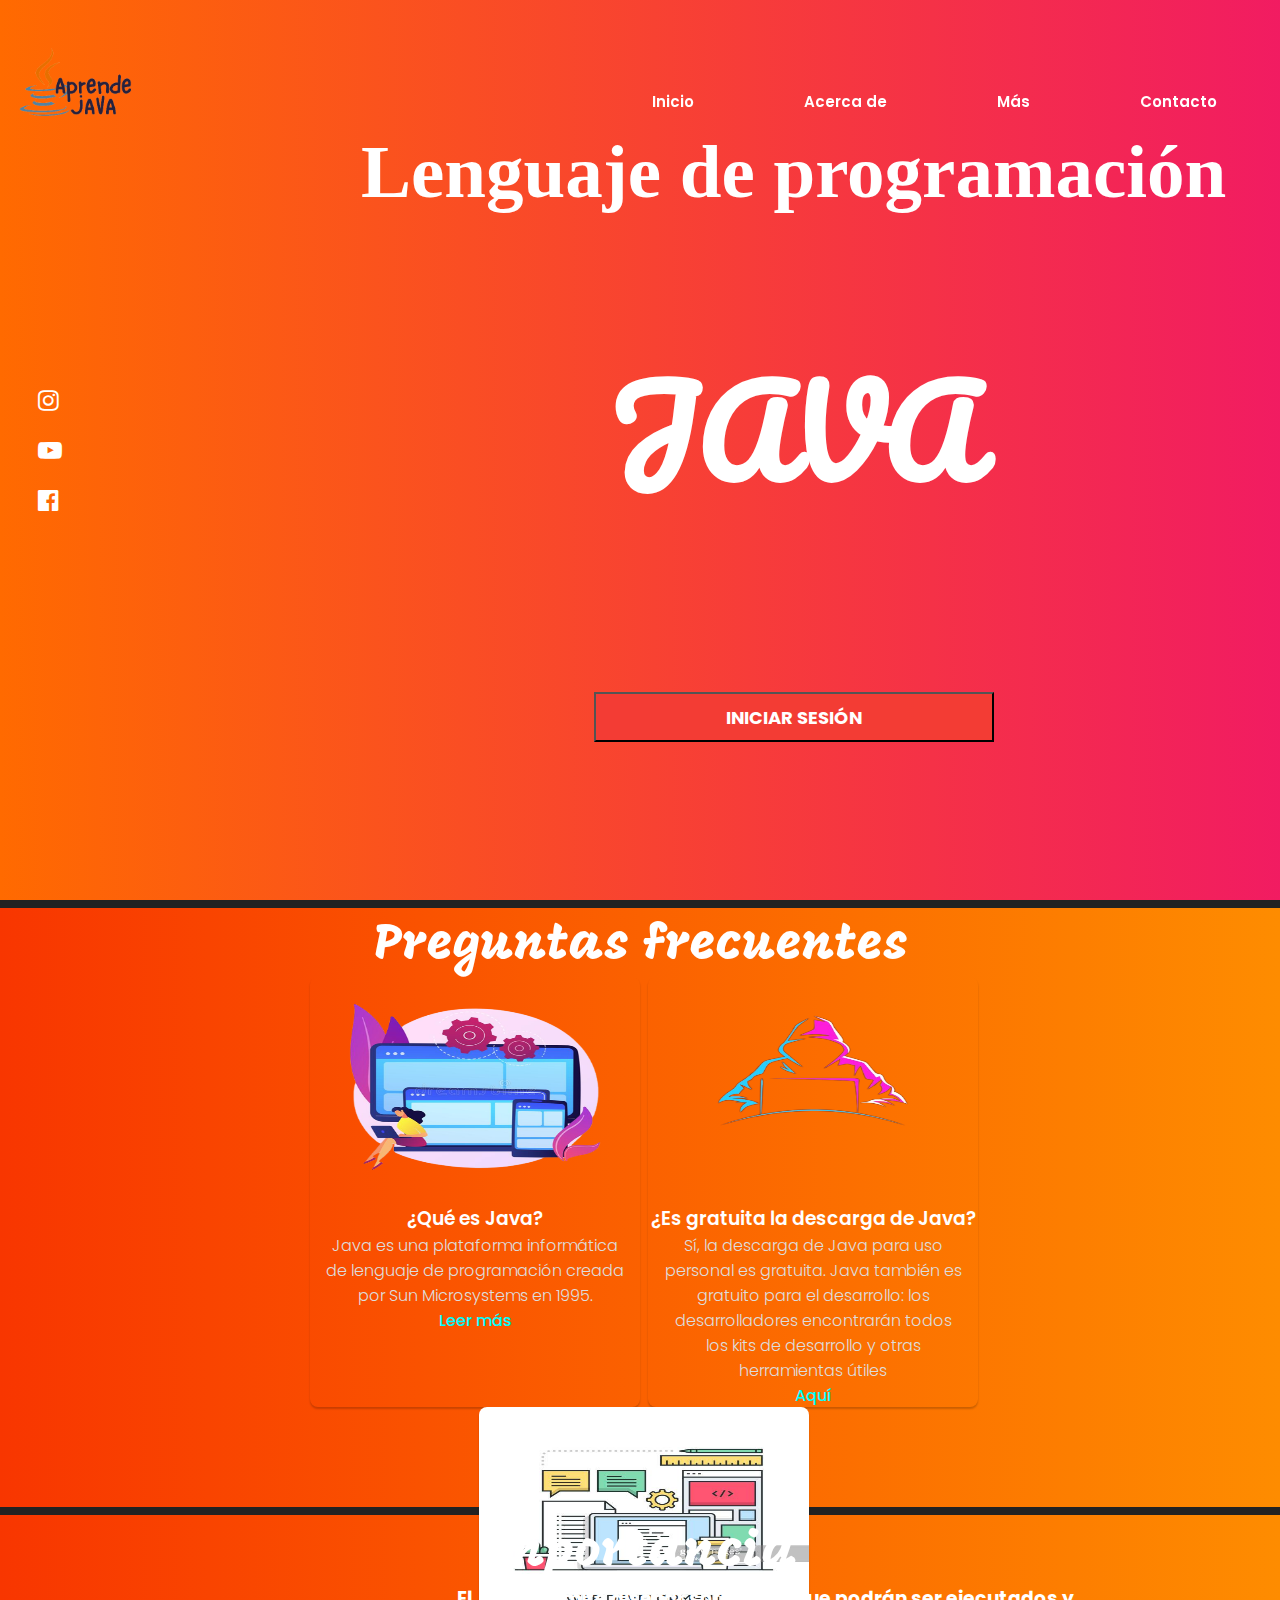
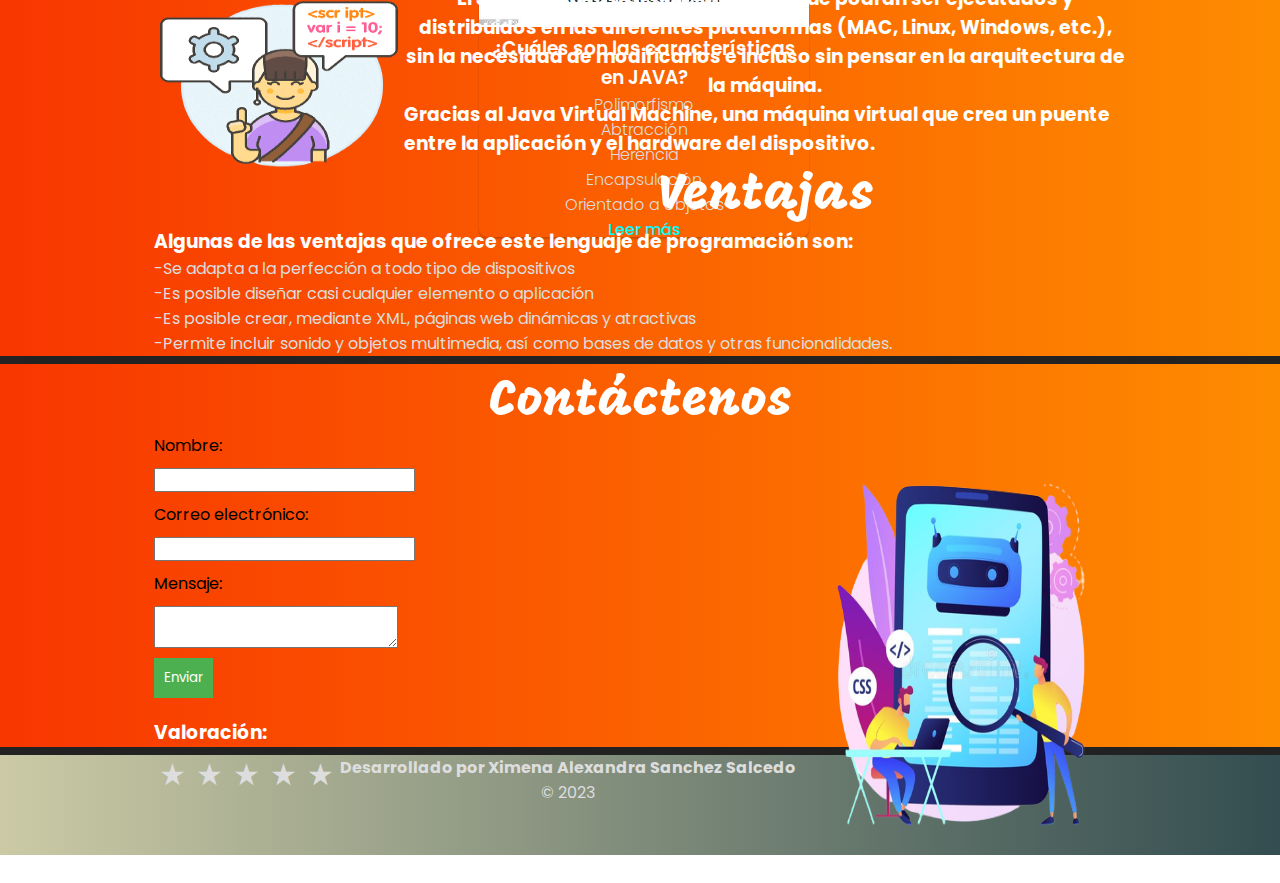
<file: index.html>
<!DOCTYPE html>
<html lang="es">
<head>
    <meta charset="UTF-8">
    <meta http-equiv="X-UA-Compatible" content="IE=edge">
    <meta name="viewport" content="width=device-width, initial-scale=1.0">
    <link rel="stylesheet" href="style.css">
    <title>Java</title>
    <link rel="stylesheet" href="https://cdnjs.cloudflare.com/ajax/libs/font-awesome/4.7.0/css/font-awesome.min.css">
    <!--GOOGLE FONTS LINKS-->
    <link rel="preconnect" href="https://fonts.googleapis.com">
<link rel="preconnect" href="https://fonts.gstatic.com" crossorigin>
<link href="https://fonts.googleapis.com/css2?family=Chewy&family=Hachi+Maru+Pop&family=Mogra&family=Pacifico&family=Poppins:wght@300;500;600&display=swap" rel="stylesheet">
    <link rel="shortcut icon" href="img/icono_java.ico">
</head>
<body>
    <header id="Inicio">
        <!--NAV-->
        <div class="logo"><img width="170px" src="img/Logo.png" alt=""></div>
                <ul class="navlist">
                    <li><a href="#">Inicio</a></li>
                    <li><a href="#">Acerca de</a></li>
                    <li><a href="#">Más</a></li>
                    <li><a href="#">Contacto</a></li>
                </ul>
                    <i class="fa fa-bars" aria-hidden="true" id="menu-icon"></i>     
    </header>
    <section class="presentacion">
        <div class="presentacion-texto">
            <h1>Lenguaje de programación </h1>
        </div>
        <center><h2>JAVA</h2></center>
        <center><a href="http://127.0.0.1:5500/form.html" target="_blank"><button type="submit" class="boton"><b>Iniciar sesión</b></button></a></center>
    </section>
    <div class="iconos">
        <a href="https://www.instagram.com/eduladdr/"target="_blank"><i class="fa fa-instagram" aria-hidden="true"></i></a>
        <a href="https://www.youtube.com/watch?v=vkQNii_XxtU&t=594s"target="_blank"><i class="fa fa-youtube-play" aria-hidden="true"></i></a>
        <a href="https://web.facebook.com/caminodejava/?_rdc=1&_rdr"target="_blank"><i class="fa fa-facebook-official" aria-hidden="true"></i></a>
    </div>
    <section id="Acerca de">
        <center><b><h1 class="titulo">Preguntas frecuentes</h1></b></center>
        <div class="contenedor">
            <div class="card">
                <img src="img/ufg.png" alt="">
                <h3>¿Qué es Java?</h3>
                <p>Java es una plataforma informática de lenguaje de programación creada por Sun Microsystems en 1995.</p>
                <a href="https://www.java.com/es/download/help/whatis_java.html" target="_blank">Leer más</a>
            </div>
            <div class="card">
                <img src="img/ufgb.png" alt="">
                <h3>¿Es gratuita la descarga de Java?</h3>
                <p>Sí, la descarga de Java para uso personal es gratuita.
                    Java también es gratuito para el desarrollo: los desarrolladores encontrarán todos los kits de desarrollo y otras herramientas útiles</p>
                <a href=" https://www.oracle.com/javadownload/." target="_blank">Aquí</a>
            </div>
            <div class="card">
                <img src="img/gettyimages-1064994280-612x612.jpg" alt="">
                <h3>¿Cuáles son las características en JAVA?</h3>
                <p>Polimorfismo</p>
                <p>Abtracción</p>
                <p>Herencia</p>
                <p>Encapsulación</p>
                <p>Orientado a objetos</p>
                <a href="https://unipython.com/las-56-preguntas-y-respuestas-mas-frecuentes-sobre-java/" target="_blank">Leer más</a>
            </div>
        </div>
    </section>
    <section id="Más">
        <center><b><h1 class="titulo">Importancia</h1></b></center>
        <img src="img/png.png"  width="250px" height="200px" align="left"><div align="center"><h3>El Java permite diseñar softwares que podrán ser ejecutados y distribuidos en las diferentes plataformas (MAC, Linux, Windows, etc.), sin la necesidad de modificarlos e incluso sin pensar en la arquitectura de la máquina.</h3></div>
        <h3>Gracias al Java Virtual Machine, una máquina virtual que crea un puente entre la aplicación y el hardware del dispositivo.</h3>
        <center><b><h1 class="titulo">Ventajas</h1></b></center>
        <h3>Algunas de las ventajas que ofrece este lenguaje de programación son:</h3>
        <p>-Se adapta a la perfección a todo tipo de dispositivos</p>
        <p>-Es posible diseñar casi cualquier elemento o aplicación</p>
        <p>-Es posible crear, mediante XML, páginas web dinámicas y atractivas</p>
        <p>-Permite incluir sonido y objetos multimedia, así como bases de datos y otras funcionalidades.</p>
    </section>
    <section id="Contacto">
        <center><b><h1 class="titulo">Contáctenos</h1></b></center>
        <img src="img/metáfora.png" style="float: right;" width="330px" height="450px">
        <form>
            <label for="name">Nombre:</label>
            <input type="text" id="name" name="name" required>
            <label for="email">Correo electrónico:</label>
            <input type="email" id="email" name="email" required>
            <label for="message">Mensaje:</label>
            <textarea id="message" name="message" required></textarea>
            <input type="submit" value="Enviar">
        </form>
    <h3>Valoración:</h3>
    <div class="rating" style="float: inline-start;">
        <input type="radio" id="star5" name="rating" value="5">
        <label for="star5"></label>
        <input type="radio" id="star4" name="rating" value="4">
        <label for="star4"></label>
        <input type="radio" id="star3" name="rating" value="3">
        <label for="star3"></label>
        <input type="radio" id="star2" name="rating" value="2">
        <label for="star2"></label>
        <input type="radio" id="star1" name="rating" value="1">
        <label for="star1"></label>
    </div>
    </section>
    <footer>
        <center>
            <p>
            <b>
                Desarrollado por Ximena Alexandra Sanchez Salcedo
            </b>
            </p>
        </center>
        <center><p>&#169; 2023</p></center>
        <br>
        <br>
    </footer>
</body>
</html>
</file>
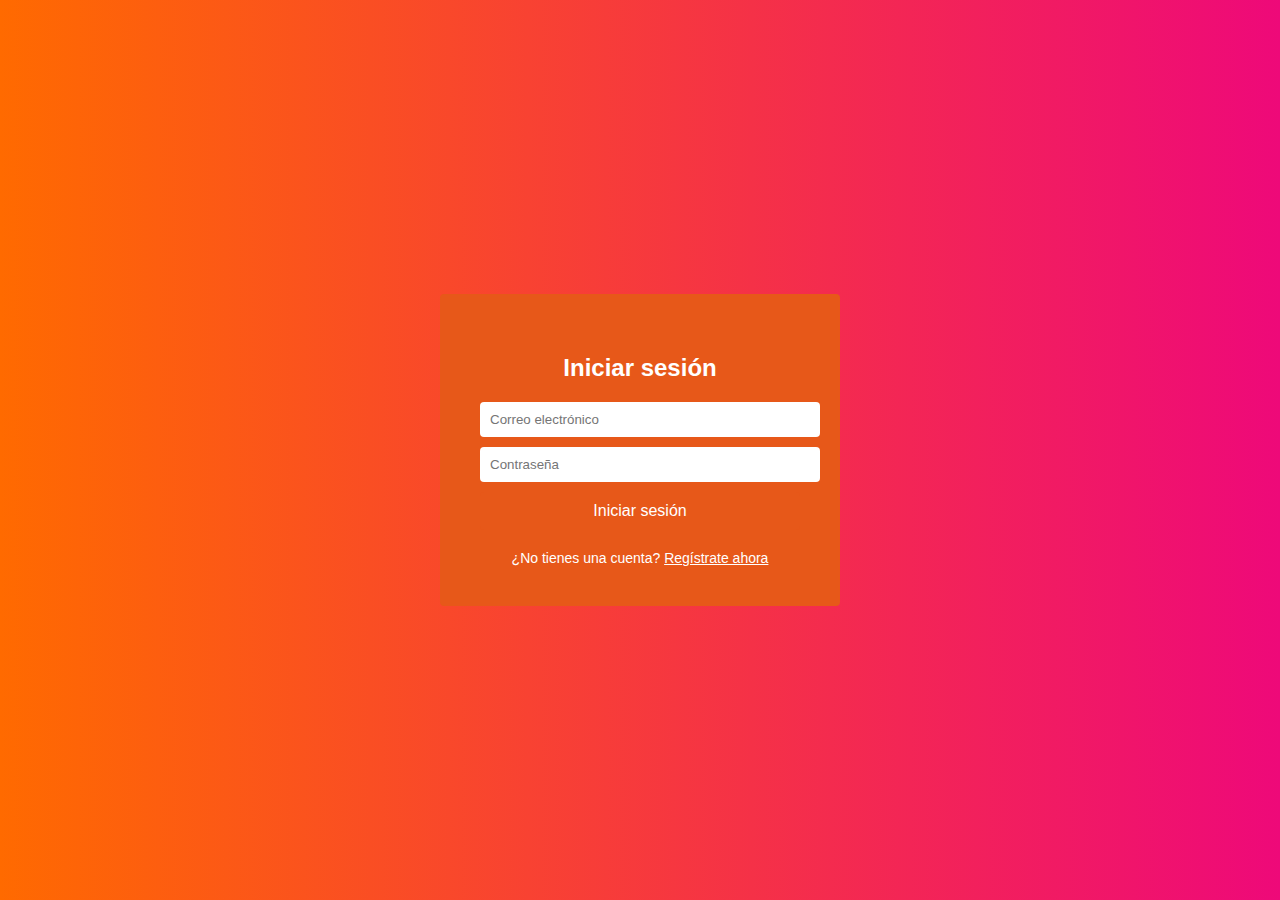
<file: form.html>
<!DOCTYPE html>
<html lang="es">
<head>
    <meta charset="UTF-8">
    <meta http-equiv="X-UA-Compatible" content="IE=edge">
    <meta name="viewport" content="width=device-width, initial-scale=1.0">
    <link rel="stylesheet" type="text/css" href="stylesform.css">
    <link rel="shortcut icon" href="/img/Black_and_White_Monochrome_Tech_Logo-removebg-preview.ico"/>
    <title>Iniciar sesión</title>
</head>
<body>
    <div class="container">
        <form class="login-form">
            <h2>Iniciar sesión</h2>
        <input type="text" placeholder="Correo electrónico" required>
        <input type="password" placeholder="Contraseña" required>
        <button type="submit">Iniciar sesión</button>
        <div class="signup-link">
            <span>¿No tienes una cuenta? <a href="#">Regístrate ahora</a></span>
        </div>
        </form>
    </div>
</body>
</html>
</file>
<file: style.css>
*{
    padding: 0;
    margin: 0;
    block-size: border-box;
    font-family: 'Poppins', sans-serif;
    list-style: none;
    text-decoration: none;

}
header{
    position: fixed;
    right: 0;
    top: 0;
    z-index: 1100;
    width: 100%;
    display: flex;
    align-items: center;
    justify-content: space-between;
    background: transparent;
}
.navlist{
    display: flex;
    justify-content: space-between;
}
.navlist a{
    color: white;
    margin-left: 60px;
    font-size: 15px;
    font-weight: 600;
    transition: all .55s ease;
    padding: 25px;
}
.navlist a :hover{
    border-bottom: 2px solid white;
    background: #FA452E;
}
.boton{
    background-color: #F33C34;
    color: white;
    position: relative;
    outline: none;
    cursor: pointer; 
    transition: 0.5s;
    height: 50px;
    width: 400px;
    font-size: 18px;
    text-transform: uppercase;
}
.boton:hover{ 
    background-color: #F43840;
}


div.logo{
	float: left;
	top: 0%;
    padding-left: 25px;
}
section{
    padding: 0 19%;
    border-bottom: 8px solid #222;
	padding-top: 50px;
	padding-bottom: 50px;
    background: #fe8c00;  /* fallback for old browsers */
background: -webkit-linear-gradient(to right, #f83600, #fe8c00);  /* Chrome 10-25, Safari 5.1-6 */
background: linear-gradient(to right, #f83600, #fe8c00); /* W3C, IE 10+/ Edge, Firefox 16+, Chrome 26+, Opera 12+, Safari 7+ */

}
.titulo{
    font-family: 'Mogra', cursive;
    font-size: 50px;
    position: center;
    color: white;
    font-weight: 100;
    padding-top: 8px;
}
.contenedor{
    width: 100%;
    max-width: 1200px;
    height: 530px;
    display: flex;
    flex-wrap: wrap;
    justify-content: center;
    margin: auto;
}
.contenedor .card{
    width: 330px;
    height: 430px;
    border-radius: 8px;
    box-shadow: 0 2px 2px rgb(0, 0, 0, 0.2);
    overflow: hidden;
    text-align: center;
    transition: all 0.25s;
    justify-content: space-between;
    margin-left: 8px;
}
.contenedor .card:hover{
    transform: translateY(-15px);
    box-shadow: rgb(0, 0, 0, 0.2);
}
.contenedor .card img{
    width: 330px;
    height: 220px;
}
.contenedor .card h3{
    font-weight: 600;
}
.contenedor .card p{
    padding: 0 1rem;
    font-size: 16px;
    font-weight: 300;
}
.contenedor .card a{
    font-weight: 500;
    text-decoration: none;
    color:aqua;
}
.presentacion{
    display: grid;
    width: 100%;
    height: 100%;
    min-height: 100vh;
    background: #ee0979;  
    background: -webkit-linear-gradient(to right, #ff6a00, #ee0979); 
    background: linear-gradient(to right, #ff6a00, #ee0979); 
    position: relative;
}
.presentacion-texto{
	display: flex;
	justify-content: center;
	align-items: center;
    padding-top: 50px;
}
.presentacion-texto h1{
    font-family: 'Chewy', cursiva;
    font-size: 80px;
    color: white;
}
h2{
    font-family: 'Pacifico', cursive;
    font-size: 120px;
    color: white;
    position: unset;
}
h3{
    font-family: 'Poppins', sans-serif;
    color: white;
}
#menu-icon{
    color: white;
    font-size: 35px;
    z-index: 10001;
    cursor: pointer;
    display: none;
    float: right;
    margin-right: 1rem;
}
.iconos{
    position: absolute;
    top: 50%;
    padding: 0 9%;
    transform: translateY(-50%);
}
.iconos i{
    display: block;
    margin: 26px 0;
    font-size: 24px;
    color: white;
    transition: all .50s ease;
}
.iconos i:hover{
    color: #DB7B18;
    transform: translateY(-5px);
}
.contact-section {
    width: 600px;
    height: 1100px;
    margin: 0 auto;
}
form {
    margin-bottom: 20px;
}

label, input, textarea {
    display: block;
    margin-bottom: 10px;
}
input[type="submit"] {
    background-color: #4CAF50;
    color: white;
    padding: 10px;
    border: none;
    cursor: pointer;
}
.rating {
    direction: rtl;
    unicode-bidi: bidi-override;
}
.rating input {
    display: none;
}
p{
    color: #ddd;
}
.rating label {
    color: #ddd;
    font-size: 30px;
    padding: 5px;
    float: right;
    cursor: pointer;
}
.rating label:before {
    content: "\2605";
}
.rating input:checked ~ label,
.rating:not(:checked) label:hover {
    color: #FFD700;
}
footer{
    background: #334d50;  /* fallback for old browsers */
background: -webkit-linear-gradient(to right, #cbcaa5, #334d50);  /* Chrome 10-25, Safari 5.1-6 */
background: linear-gradient(to right, #cbcaa5, #334d50); /* W3C, IE 10+/ Edge, Firefox 16+, Chrome 26+, Opera 12+, Safari 7+ */

}
@media(max-width: 1535px){
    header{
        padding: 13px 3%;
        transition: .2s;
    }
    .iconos{
        padding: 0 3%;
        transition: .2s;
    }
    .despalzarse-abajo{
        right: 3%;
        transition: .2s;
    }
}
@media(max-width: 1460px){
    section{
        padding: 0 12%;
        transition: .2s;
    }
}
@media(max-width: 1340px){
    .presentacion-texto h1{
        font-size: 75px;
        margin: 0 0 30px;
    }
    .presentacion-texto h2{
        margin-bottom: 25px;
    }
}
@media(max-width: 1195px){
    section{
        padding: 0 3%;
        transition: 0.2s
    }
    .presentacion-texto{
        padding-top: 115px;
    }
    .presentacion{
        height: 100%;
        gap: 1rem;
        grid-template-columns: 1fr;
    }
    .iconos{
        display: none;
    }
    .despalzarse-abajo{
        display: none;
    }
}
@media(max-width: 990px){
    #menu-icon{
        display: block;
    }
    .navlist{
        position: absolute;
        top: 100%;
        right: 0;
        width: 300px;
        height: 50vh;
        background: #DB7B18;
        display: flex;
        align-items: center;
        flex-direction: column;
        padding: 40px 20px;
        transition: all .55s ease;
    }
    .navlist a{
        margin-left: 0;
        display: flex;
        margin: 7px 0;
    }
    ul{
        position: fixed;
        width: 100%;
        height: 100vh;
        background: #DB7B18;
        top: 80px;
        left: -100%;
        text-align: center;
        transition: all .5s ease;
    }
    ul li{
        display: block;
        margin: 50px 0;
        line-height: 30px;
    }
    ul li a{
        font-size: 20px;
    }
    li a:hover, li a:active{
        background: none;
        color: #ff6a00;
    }
    #menu-icon ul{
        left: 0;
    }
    .contenedor .card{
        display: block;
        width: 350px;
    }
}
</file>
<file: stylesform.css>
body {
    font-family: Arial, sans-serif;
    color: #fff;
    display: flex;
    justify-content: center;
    align-items: center;
    height: 100vh;
    margin: 0;
    background: #ee0979;  
    background: -webkit-linear-gradient(to right, #ff6a00, #ee0979); 
    background: linear-gradient(to right, #ff6a00, #ee0979); 
}

.container {
    max-width: 400px;
    width: 100%;
    padding: 20px;
    text-align: center;
}

.login-form {
    background-color: #E75819;
    padding: 40px;
    border-radius: 4px;
}

h2 {
    font-size: 24px;
    margin-bottom: 20px;
}

input[type="text"],
input[type="password"] {
    width: 100%;
    padding: 10px;
    margin-bottom: 10px;
    border-radius: 4px;
    border: none;
}

button {
    width: 100%;
    padding: 10px;
    background-color: #E75819;
    border: none;
    color: #fff;
    font-size: 16px;
    border-radius: 4px;
    cursor: pointer;
}

button:hover {
    background-color: #FF9218;
}

.signup-link {
    margin-top: 20px;
    font-size: 14px;
}
.signup-link a {
    color: #fff;
}
</file>
